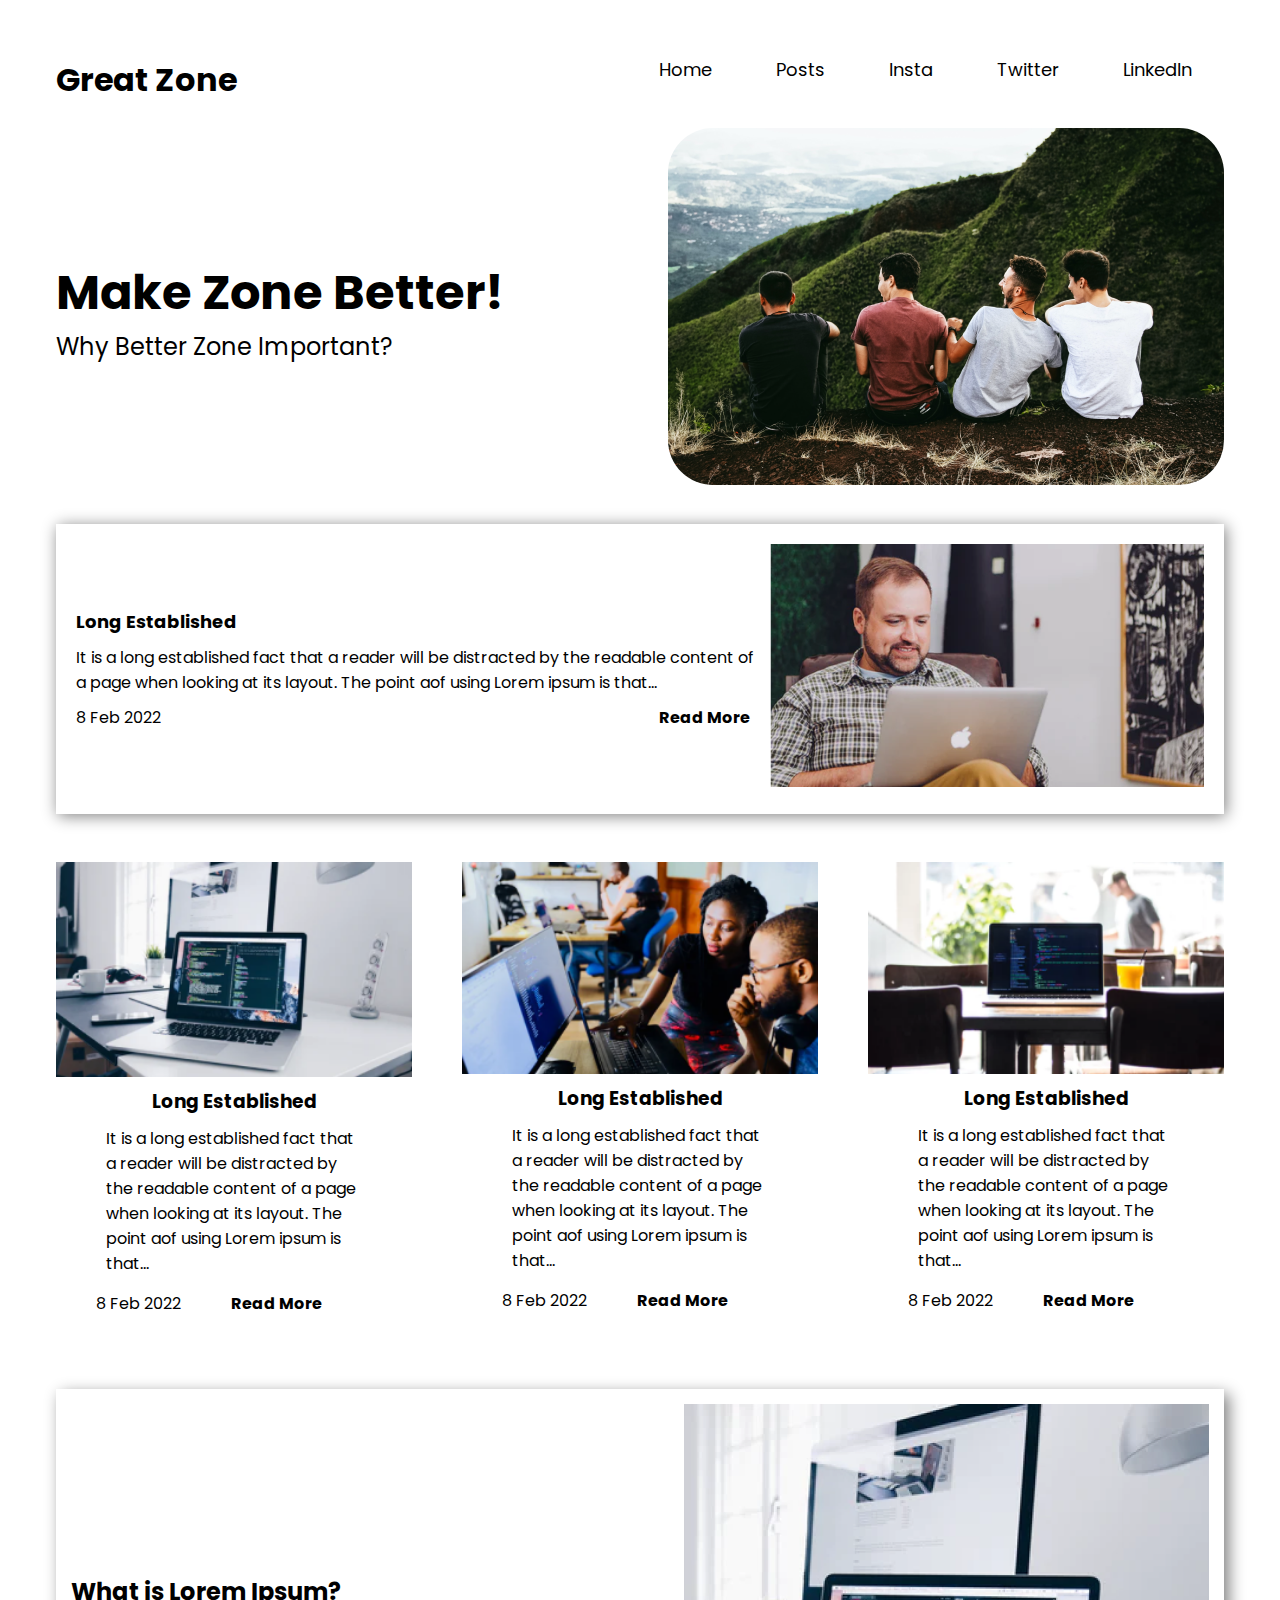
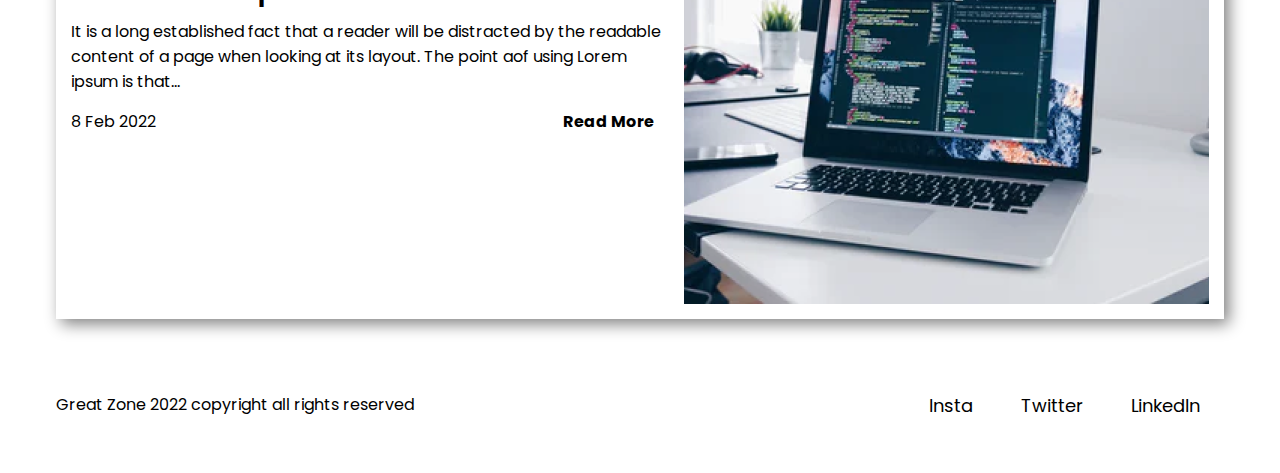
<file: Blog website/index.html>
<!DOCTYPE html>
<html lang="en">
<head>
    <meta charset="UTF-8">
    <meta http-equiv="X-UA-Compatible" content="IE=edge">
    <meta name="viewport" content="width=device-width, initial-scale=1.0">
    <title>Blog website</title>
    <link rel="stylesheet" href="style.css">
</head>
<body>

    <!-- Heading section -->
    <div class="wrapper">
        <nav class="nav-bar">
            <div class="logo">
                <h1>Great Zone</h1>
            </div>
            <div class="links-sec">
                <li><a href="#">Home</a></li>
                <li><a href="#">Posts</a></li>
                <li><a href="#">Insta</a></li>
                <li><a href="#">Twitter</a></li>
                <li><a href="#">LinkedIn</a></li>
            </div>
        </nav>

        <!-- Hero section -->
        <section class="hero-sec">
            <div class="quote">
                <h1>make zone better!</h1>
                <h5>why better zone important?</h5>
            </div>
            <div class="image-1">
                <img src="./images/hero.png" alt="This is first image">
            </div>
        </section>

        <!-- Info section -->
        <section class="info">

            <div class="content">
                <div class="heading">long established</div>
                <p class="para">It is a long established fact that a reader will be distracted by the readable content of a page when looking at its layout. The point aof using Lorem ipsum is that...</p>
                <div class="content-container">

                    <div class="date">8 Feb 2022</div>
                    <a href="page2.html" target="_blank">Read More</a>

                </div>
            </div>
            <div class="image-2">
                <img src="./images/long-card.png" alt="This is second image">

            </div>
        </section>

        <!-- Card section -->
        <section class="cards-container">
            <div class="cards">
                <img src="./images/card1.png" alt="This is card image">
                <h3>long established</h3>
                <p>It is a long established fact that a reader will be distracted by the readable content of a page when looking at its layout. The point aof using Lorem ipsum is that...</p>
                <div class="card-links">

                    <div class="card-date">8 Feb 2022</div>
                    <a href="page2.html" target="_blank">Read More</a>
                </div>
            </div>
            <div class="cards">
                <img src="./images/card2.png" alt="This is card image">
                <h3>long established</h3>
                <p>It is a long established fact that a reader will be distracted by the readable content of a page when looking at its layout. The point aof using Lorem ipsum is that...</p>
                <div class="card-links">

                    <div class="card-date">8 Feb 2022</div>
                    <a href="page2.html" target="_blank">Read More</a>
                </div>
            </div>
            <div class="cards">
                <img src="./images/card3.png" alt="This is card image">
                <h3>long established</h3>
                <p>It is a long established fact that a reader will be distracted by the readable content of a page when looking at its layout. The point aof using Lorem ipsum is that...</p>
                <div class="card-links">

                    <div class="card-date">8 Feb 2022</div>
                    <a href="page2.html" target="_blank">Read More</a>
                </div>
            </div>
        </section>

        <!-- What is section -->
        <section class="what-is">
            <div class="para-container">
                <h2>What is Lorem Ipsum?</h2>
                <p>It is a long established fact that a reader will be distracted by the readable content of a page when looking at its layout. The point aof using Lorem ipsum is that...</p>
                <div class="date-container">

                    <div class="div-date">8 Feb 2022</div>
                    <a href="page2.html" target="_blank">Read More</a>
                </div>
            </div>
            <img src="./images/long-big-card.png" alt="This is last image">
        </section>

        <!-- Footer section -->
        <footer>
            <br>
            <div class="social-link">
                <li><a href="#">Insta</a></li>
                <li><a href="#">Twitter</a></li>
                <li><a href="#">LinkedIn</a></li>
            </div>
            <div class="copyright">Great Zone 2022 copyright all rights reserved</div>
        </footer>

    </div>
    
</body>
</html>
</file>
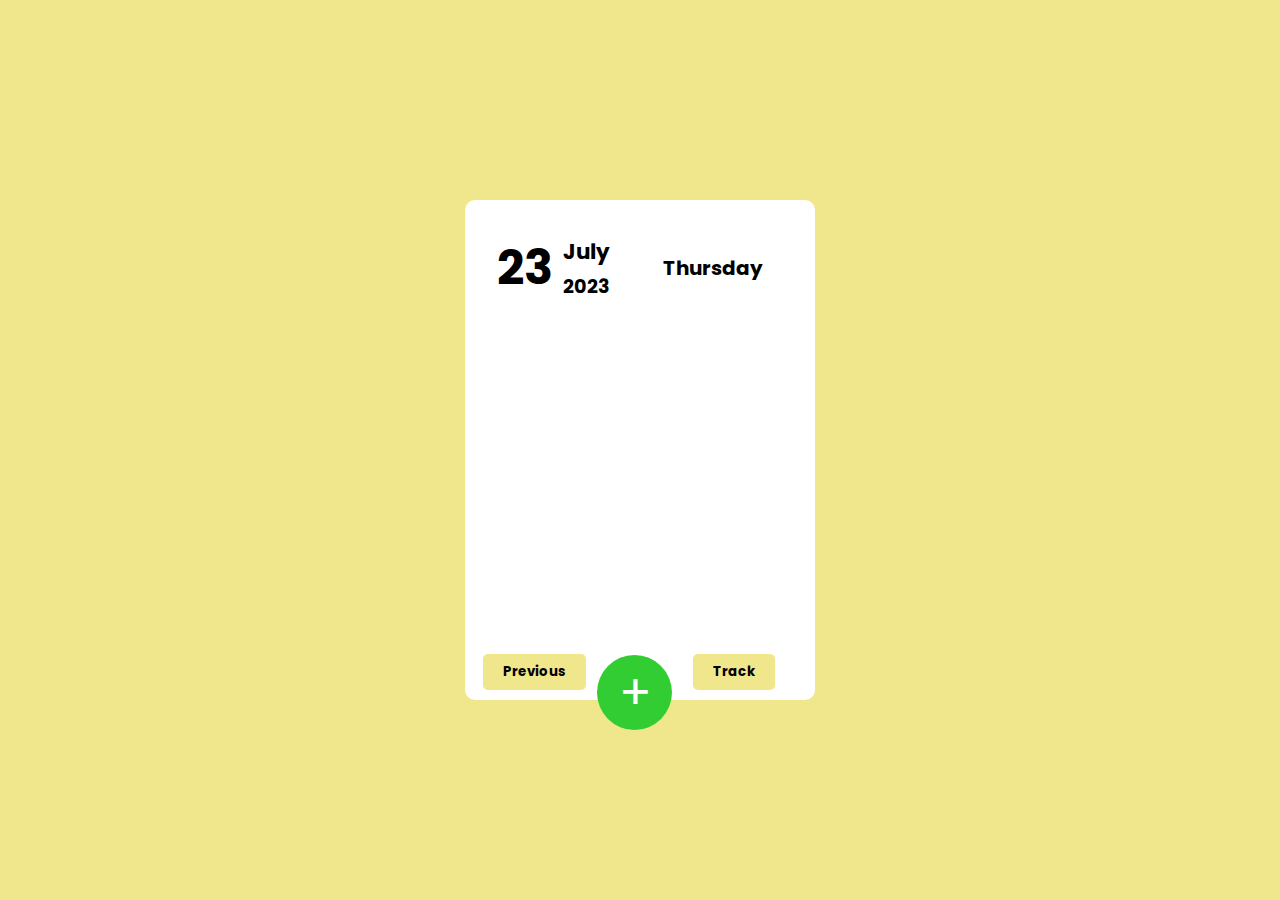
<file: To do list part3/index.html>
<!DOCTYPE html>
<html lang="en">
  <head>
    <meta charset="UTF-8" />
    <meta http-equiv="X-UA-Compatible" content="IE=edge" />
    <meta name="viewport" content="width=device-width, initial-scale=1.0" />
    <title>To do</title>
    <link rel="stylesheet" href="style.css" />
  </head>
  <body>
    <div class="todo" id="todo">
      <div class="date">
        <div class="day">
          <span class="date-number" id="date-number">12</span>
          <div class="month-year" id="month-year">
            <span class="month" id="month"></span>
            <span class="year" id="year">2023</span>
          </div>
        </div>
        <div class="weeklist">
          <div class="week" id="week">Monday</div>
          <!-- <div class="week" id="week">Tuesday</div>
            <div class="week" id="week">Wednesday</div>
            <div class="week" id="week">Thursday</div>
            <div class="week" id="week">Friday</div>
            <div class="week" id="week">Saturday</div>
            <div class="week" id="week">Sunday</div> -->
        </div>
      </div>
      <div class="listcontainer" id="listcontainer">
        <ul>
          <!-- <li class="checked list-items">Buy new shirts</li> 
                    <li class="checked list-items">Read an article</li>
                    <li class="checked list-items">Meditate</li>
                    <li class="checked list-items">YouTube</li> -->
        </ul>
      </div>

      <div class="habits-btn">
        <button class="habit-btn">Track</button>
      </div>

      <div class="addbtn">
        <!-- <input type="text" class="addbtn" placeholder="Enter your tasks...."> -->
        <button class="btn" id="addbtn">+</button>
      </div>
    </div>

    <!-- <p>Click the following button to call the function</p>
    <form >
        <input type="button" value="Result"  onclick="DisplayFunction()" >

    </form> -->
    <script src="script.js"></script>
  </body>
</html>
</file>
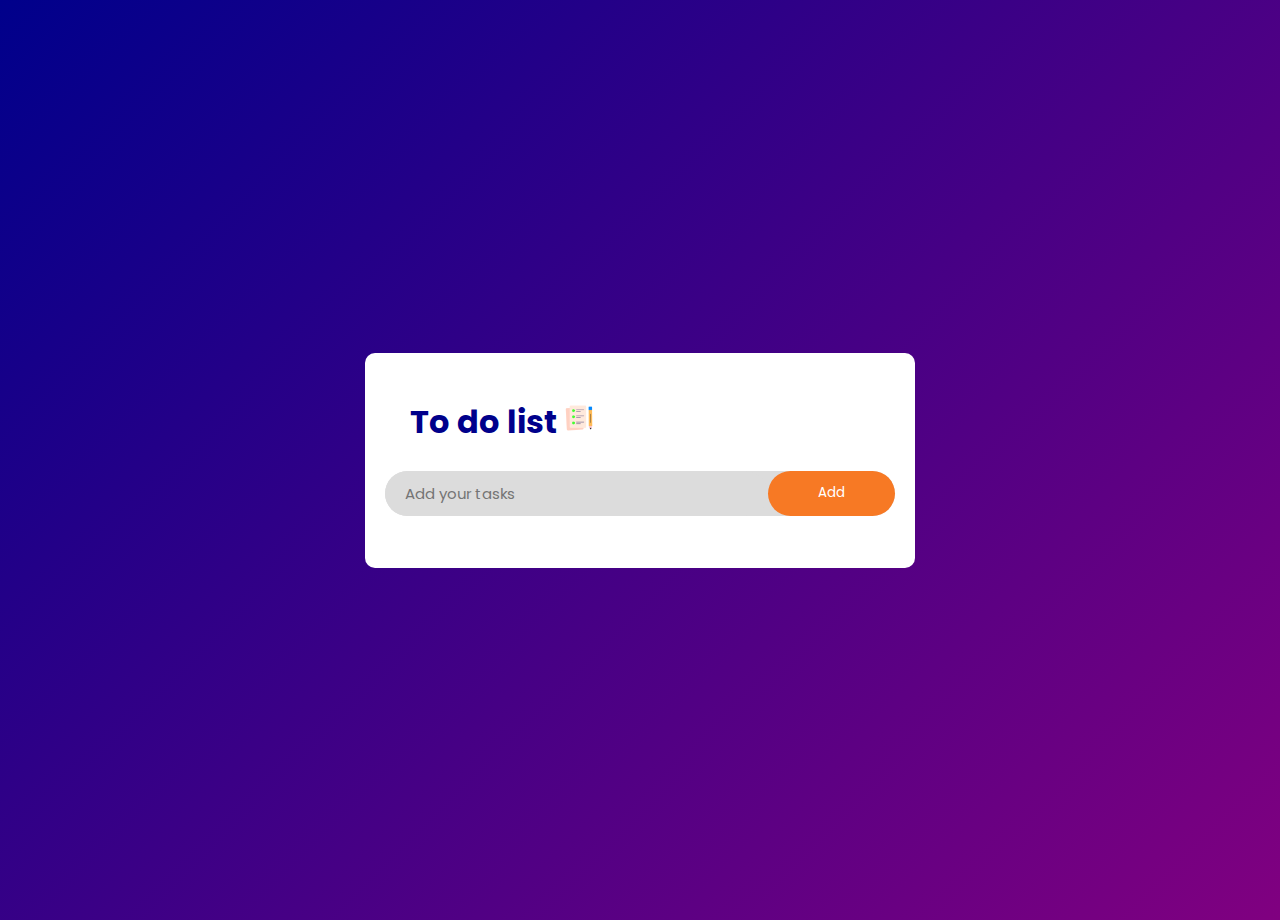
<file: To do list/index.html>
<!DOCTYPE html>
<html lang="en">
<head>
    <meta charset="UTF-8">
    <meta http-equiv="X-UA-Compatible" content="IE=edge">
    <meta name="viewport" content="width=device-width, initial-scale=1.0">
    <title>To do list</title>
    <link rel="stylesheet" href="style.css">
</head>
<body>
        <div class="to-do">
            <h2>To do list <img src="./images/icon.png"></h2>

            <div class="row">
                <input type="text" class="add" id="add" placeholder="Add your tasks">
                <button class="addbtn" id="addbtn">Add</button>
            </div>
            <ul class="list-container" id="listcontainer">
                <!-- <li class="checked">Tasks</li>
                <li>Tasks</li>
                <li>Tasks</li>
                <li>Tasks</li> -->
            </ul>
        </div>

    

    <script src="script.js"></script>
</body>
</html>
</file>
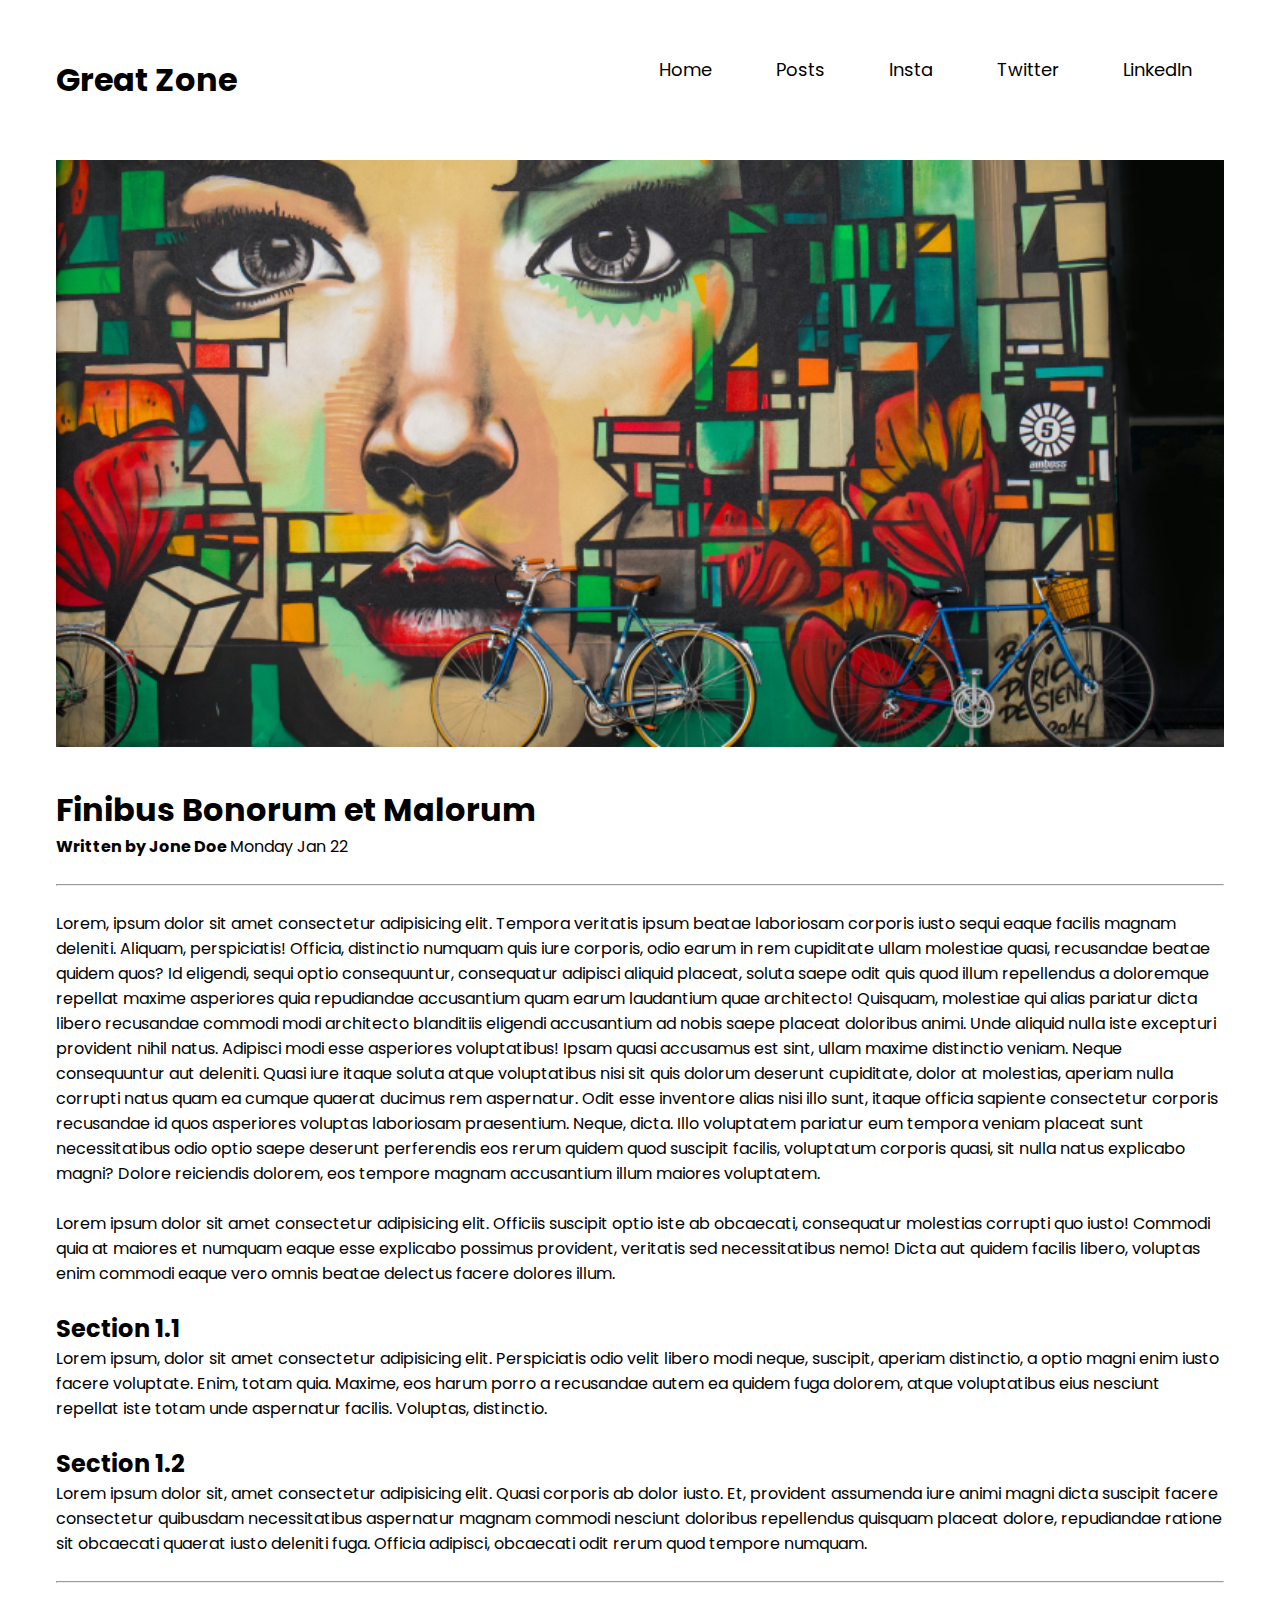
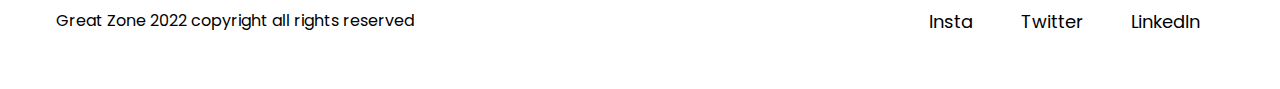
<file: Blog website/page2.html>
<!DOCTYPE html>
<html lang="en">
<head>
    <meta charset="UTF-8">
    <meta http-equiv="X-UA-Compatible" content="IE=edge">
    <meta name="viewport" content="width=device-width, initial-scale=1.0">
    <title>Page 2</title>
    <link rel="stylesheet" href="style.css">
</head>
<body>

    <div class="wrapper">

        <!-- Header section -->
        <nav class="nav-bar">
            <div class="logo">
                <h1>Great Zone</h1>
            </div>
            <div class="links-sec">
                <li><a href="#">Home</a></li>
                <li><a href="#">Posts</a></li>
                <li><a href="#">Insta</a></li>
                <li><a href="#">Twitter</a></li>
                <li><a href="#">LinkedIn</a></li>
            </div>
        </nav>
    
        <!-- Article section -->
    
        <div class="article-container">
    
            <img src="./images/banner.png" alt="This is an article image">
            <h1>Finibus Bonorum et Malorum</h1>
            <div class="sentence"><span>Written by Jone Doe </span>Monday Jan 22</div>
            <br><hr>
            <br>
            <p>Lorem, ipsum dolor sit amet consectetur adipisicing elit. Tempora veritatis ipsum beatae laboriosam corporis iusto sequi eaque facilis magnam deleniti. Aliquam, perspiciatis! Officia, distinctio numquam quis iure corporis, odio earum in rem cupiditate ullam molestiae quasi, recusandae beatae quidem quos? Id eligendi, sequi optio consequuntur, consequatur adipisci aliquid placeat, soluta saepe odit quis quod illum repellendus a doloremque repellat maxime asperiores quia repudiandae accusantium quam earum laudantium quae architecto! Quisquam, molestiae qui alias pariatur dicta libero recusandae commodi modi architecto blanditiis eligendi accusantium ad nobis saepe placeat doloribus animi. Unde aliquid nulla iste excepturi provident nihil natus. Adipisci modi esse asperiores voluptatibus! Ipsam quasi accusamus est sint, ullam maxime distinctio veniam. Neque consequuntur aut deleniti. Quasi iure itaque soluta atque voluptatibus nisi sit quis dolorum deserunt cupiditate, dolor at molestias, aperiam nulla corrupti natus quam ea cumque quaerat ducimus rem aspernatur. Odit esse inventore alias nisi illo sunt, itaque officia sapiente consectetur corporis recusandae id quos asperiores voluptas laboriosam praesentium. Neque, dicta. Illo voluptatem pariatur eum tempora veniam placeat sunt necessitatibus odio optio saepe deserunt perferendis eos rerum quidem quod suscipit facilis, voluptatum corporis quasi, sit nulla natus explicabo magni? Dolore reiciendis dolorem, eos tempore magnam accusantium illum maiores voluptatem.</p>
            <br>
            <p>Lorem ipsum dolor sit amet consectetur adipisicing elit. Officiis suscipit optio iste ab obcaecati, consequatur molestias corrupti quo iusto! Commodi quia at maiores et numquam eaque esse explicabo possimus provident, veritatis sed necessitatibus nemo! Dicta aut quidem facilis libero, voluptas enim commodi eaque vero omnis beatae delectus facere dolores illum.</p>
            <br>
            <h2>Section 1.1</h2>
            <p>Lorem ipsum, dolor sit amet consectetur adipisicing elit. Perspiciatis odio velit libero modi neque, suscipit, aperiam distinctio, a optio magni enim iusto facere voluptate. Enim, totam quia. Maxime, eos harum porro a recusandae autem ea quidem fuga dolorem, atque voluptatibus eius nesciunt repellat iste totam unde aspernatur facilis. Voluptas, distinctio.</p>
            <br>
            <h2>Section 1.2</h2>
            <p>Lorem ipsum dolor sit, amet consectetur adipisicing elit. Quasi corporis ab dolor iusto. Et, provident assumenda iure animi magni dicta suscipit facere consectetur quibusdam necessitatibus aspernatur magnam commodi nesciunt doloribus repellendus quisquam placeat dolore, repudiandae ratione sit obcaecati quaerat iusto deleniti fuga. Officia adipisci, obcaecati odit rerum quod tempore numquam.</p>
            <br>
            <hr>
            <footer>
                <br>
                <div class="social-link">
                    <li><a href="#">Insta</a></li>
                    <li><a href="#">Twitter</a></li>
                    <li><a href="#">LinkedIn</a></li>
                </div>
                <div class="copyright">Great Zone 2022 copyright all rights reserved</div>
            </footer>
        </div>
    </div>
</body>
</html>
</file>
<file: Blog website/style.css>
@import url('https://fonts.googleapis.com/css2?family=Poppins:wght@400;700&display=swap');

*{
    margin: 0;
    padding: 0;
    box-sizing: border-box;
    font-family: 'Poppins', sans-serif;
    --large-font:48px;
    --medium-font:32px;
    --small-font:24px;
}
.wrapper{
    padding: 3.5rem;
}
/* Header section */
.nav-bar{
    display: flex;
    justify-content: space-between;
    margin-bottom: 24px;
}
.links-sec{
    display: flex;
}
.links-sec>li{
    list-style-type: none;
    margin-inline: 32px;
}
li>a{
    text-decoration: none;
    color: gray;
    font-size: 18px;
}

/* Hero section */
.hero-sec{
    display: flex;
    justify-content: space-between;
    align-items: center;
}
.quote>h1{
    font-size: 48px;
    text-transform: capitalize;
}
.quote>h5{
    font-size: 24px;
    text-transform: capitalize;
    font-weight: normal;
}
.image-1>img{
    border-radius: 45px;
}

/* Info section */
.info{
    display: flex;
    align-items: center;
    margin-top: 32px;
    gap: 10px;
    padding: 20px;
    box-shadow: 2px 2px 15px gray;
}
.heading{
    font-weight: bold;
    text-transform: capitalize;
    font-size: 18px;
    margin-bottom: 10px;
}
.para{
    margin-bottom: 10px;
}
.content-container{
    display: flex;
    justify-content: space-between;
    align-items: center;
}
.content-container>a{
    text-decoration: none;
    margin-right: 10px;
    font-weight: bold;
    color: black;
}

/*Cards section */
.cards-container{
    display: flex;
    gap: 50px;
    margin-bottom: 48px;
}
.cards{
    display: flex;
    flex-direction: column;
    align-items: center;
    margin-top: 48px;
    transition: 0.2s all;
    border-radius: 10px;
}
.cards:hover{
    box-shadow: 2px 2px 15px gray;
    transform: scale(1.01);
    border: none;
}
.cards>h3{
    text-transform: capitalize;
    margin-block: 10px;
}
.cards>img{
    width: 100%;
}
.cards>p{
    padding-inline: 50px;
    margin-bottom: 15px;
}
.card-links{
    display: flex;
    margin-bottom: 25px;
}
.card-links>a{
    margin-inline: 50px;
    text-decoration: none;
    color: black;
    font-weight: bold;
}
/* Article section */
.article-container>img{
    width: 100%;
    padding-block: 2rem;
}
.sentence>span{
    font-weight: bold;
}
.copyright{
    display: inline-block;
    width: 50%;
}
.social-link{
    float: right;
    display: flex;
}
.social-link>li{
    list-style-type:none;
    margin-inline: 24px;
}
li>a{
    color: black;
}

/* What is section */
.what-is{
    display: flex;
    justify-content: space-between;
    align-items: center;
    gap: 20px;
    padding: 15px;
    box-shadow: 5px 5px 15px gray;
    margin-bottom: 48px;
}
.para-container>h2{
    margin-bottom: 10px;
}
.para-container>p{
    margin-bottom: 15px;
}
.date-container{
    display: flex;
    justify-content: space-between;
    align-items: center;
}
.date-container>a{
    text-decoration: none;
    color: black;
    font-weight: bold;
    margin-right: 10px;
}

/* Mobile View */
@media (min-width:468px) and (max-width:789px){
    .wrapper{
        padding: 2rem;
    }
    .nav-bar{
        margin-bottom: 48px;
    }
    .logo>h1{
        margin-right: 20px;
        font-size: 18px;   
    }
    .links-sec>li{
        justify-content: space-between;
        margin-inline: 10px;
    }
    li>a{
        font-size: 18px;
    }
    .hero-sec{
        flex-direction: column;
        margin-bottom: 48px;
    }
    .quote>h1{
        font-size: 32px;
    }
    .quote>h5{
        font-size: 20px;
        margin-bottom: 32px;
    }
    img{
       width: 100%;
    }

    .info{
        flex-direction: column;
        margin-bottom: 48px;
    }

    .cards-container{
        flex-direction: column;
        margin-bottom: 48px;
    }

    .what-is{
        flex-direction: column;
    }

    .sentence>span{
        font-weight: bold;
    }
    .article-container>p{
        line-height: 40px;
    }
    .copyright{
        display: block;
        width: 100%;
    }
    .social-link{
        float: none;
        display: flex;
        margin-bottom: 32px;
        gap: 20px;
    }
    .social-link>li{
        list-style-type:none;
        margin-inline: 24px;
    }
    li>a{
        color: black;
    }
       
}

@media (min-width:790px) and (max-width:900px) {
    .cards-container{
        flex-direction: column;
    }
    
}
</file>
<file: To do list part3/style.css>
@import url('https://fonts.googleapis.com/css2?family=Poppins:wght@400;700&display=swap');

*{
    margin: 0;
    padding: 0;
    box-sizing: border-box;
    font-family: 'Poppins', sans-serif;
}
body{
    width: 100%;
    min-height: 100vh;
    display: flex;
    justify-content: center;
    align-items: center;
    background-color:khaki;
}
.todo{
    position: relative;
    width: 350px;
    min-height: 500px;
    padding: 32px;
    border-radius: 10px;
    background-color: white;
}
/* .todo::before{
    content: 'Previous';
    position: absolute;
    left: 5%;
    bottom: 2%;
    font-weight: bold;
    padding: 5px 20px;
    background-color: khaki;
    border-radius: 5px;

} */
/* .todo::after{
    content: 'Next';
    position: absolute;
    right: 10%;
    bottom: 2%;
    font-weight: bold;
    padding: 5px 20px;
    background-color: khaki;
    border-radius: 5px;

} */
.todo .date{
    width: 100%;
    display: flex;
    justify-content: space-between;
    align-items: center;
}
.todo .date .day{
    display: flex;
}
.todo .date .day .date-number{
    font-size: 3rem;
    padding-right: 10px;
    font-weight: bold;
}
.month-year{
    display: flex;
    flex-direction: column;
    justify-content: space-evenly;
    align-items: center;
    font-weight: bold;
    font-size: 1.2rem;

}
.month{
    font-size: 1.35rem;
    /* margin-top: 10px; */
    font-weight: bold;
    align-self: center;
}
/* .year{
    font-size: 1.5rem;
} */
/* .weeklist{
    width: 100px;
    position: absolute;
    right: 5%;
    border: 2px solid red;
    display: flex;
    justify-content: space-between;
    align-items: center;
    overflow: hidden;
} */
.week{
    font-size: 1.25rem;
    margin-inline: 20px;
    font-weight: bold;
    /* position: absolute;
    top: 2%;
    right: 5%; */
}
.listcontainer{
    position: relative;
    width: 100%;
    margin: 20px;
    margin-left: 40px;
    display: flex;
    flex-direction: column;
    align-items: flex-start;
    justify-content: center;
}
.listcontainer ul  li{
    list-style-type: none;
    width: 250px;
    height: 50px;
    margin-bottom: 25px;
    user-select: none;
    font-size: 18px;
    margin-left: -30px;
    border-radius: 10px;
    box-shadow: 5px 5px 10px gainsboro;
    background-color: khaki;
    padding: 10px;
    position: relative;
}
/* .listcontainer li::after{
    content: 'X';
    position: absolute;
    right: 10%;
    top: 50%;
    transform: translate(-50%,-50%);

} */

li span{
    position: absolute;
    top: 0px;
    right: 8px;
    width: 40px;
    height: 40px;
    color: #555;
    font-size: 2rem;
    text-align: center;
}

/* li::before{
    content: '';
    position: absolute;
    height: 28px;
    width: 28px;
    border-radius: 50%;
    background-image: url('./images/unchecked.png');
    background-position: center;
    background-size: cover;
    top: 5px;
    left: 5px;
} */
/* li.checked{
    color: gray;
    text-decoration: line-through;
} */
/* li.checked::before{
    background-image: url('./images/checked.png');
} */

/* ul li::before{
    content: '';
    position: absolute;
    height: 28px;
    width: 28px;
    border-radius: 50%;
    background-image: url('./images/unchecked.png');
    background-position: center;
    background-size: cover;
    top: 12px;
    left: 8px;
} */
ul li.checked{
    color: #555;
    text-decoration: line-through;
    background-color: gainsboro;
    box-shadow:  -5px -5px 10px white,
                 5px 5px 10px gray,
                 inset -5px -5px 10px white,
                 inset 5px 5px 10px gray;
}
/* ul li.checked::before{
    background-image: url('./images/checked.png');
} */

.listcontainer ul li img{
    width: 25px;
    position: absolute;
    right: 30px;
}
input{
    width: 100%;
    padding: 10px 15px;
}
.addbtn{
    position: absolute;
    bottom: 0;  
}
.btn{
    background-color: limegreen;
    position: absolute;
    bottom: -30px;
    left: 100px;
    border: none;
    width: 75px;
    height: 75px;
    border-radius: 50%;
    font-size: 3rem;
    color: white;
    display: flex;
    align-items: center;
    justify-content: center;
    cursor: pointer;
    user-select: none;
}
.habit-btn{
    /* width: 50px;
    height: 50px; */
    position: absolute;
    bottom:2%;
    right: 40px;
    background-color: khaki;
    border: none;
    outline: none;
    font-weight: bold;
    padding: 8px 20px;
    border-radius: 5px;
}

.toggle{
    border: 3px solid red;
    background-color: tomato;
}
</file>
<file: To do list/style.css>
@import url('https://fonts.googleapis.com/css2?family=Poppins:wght@400;700&display=swap');

*{
    margin: 0;
    padding: 0;
    box-sizing: border-box;
    font-family: 'Poppins', sans-serif;
}
body{
    width: 100%;
    min-height: 100vh;
    background: linear-gradient(135deg, darkblue,purple);
    display: flex;
    justify-content: center;
    align-items: center;
    margin: 10px auto ;
}
.to-do{
    width: 550px;
    border-radius: 10px;
    padding: 20px;
    background-color: white;
}
.to-do h2{
    font-size: 2rem;
    color: darkblue;
    margin: 25px;
}
.to-do img{
    width: 30px;
}
.row{
    background-color: gainsboro;
    width: 100%;
    height: 45px;
    border-radius: 35px;
    display: flex;
    justify-content: space-between;
    margin-bottom: 32px;
}
.row input{
    padding-left: 20px;
    font-size:15px;
    width: 100%;
    border: none;
    outline: none;
    background-color:gainsboro;
    border-radius: 35px;
}
.row button{
    user-select: none;
    padding: 16px 50px;
    display: flex;
    justify-content: center;
    align-items: center;
    background-color: rgb(247, 121, 36);
    color: white;
    border-radius: 45px;
    border: none;
    outline: none;
    cursor: pointer;
}
ul li{
    list-style-type: none;
    font-size: 17px;
    padding: 12px 8px 12px 50px;
    user-select: none;
    cursor: pointer;
    position: relative;
}
ul li::before{
    content: '';
    position: absolute;
    height: 28px;
    width: 28px;
    border-radius: 50%;
    background-image: url('./images/unchecked.png');
    background-position: center;
    background-size: cover;
    top: 12px;
    left: 8px;
}
ul li.checked{
    color: #555;
    text-decoration: line-through;
}
ul li.checked::before{
    background-image: url('./images/checked.png');
}
ul li span{
    position: absolute;
    right: 0;
    top: 5px;
    height:40px ;
    width: 40px;
    font-size: 22px;
    color: #555;
    line-height: 40px;
    text-align: center;
}
ul li span:hover{
    background-color: gainsboro;
    border-radius: 50%;
}
</file>
